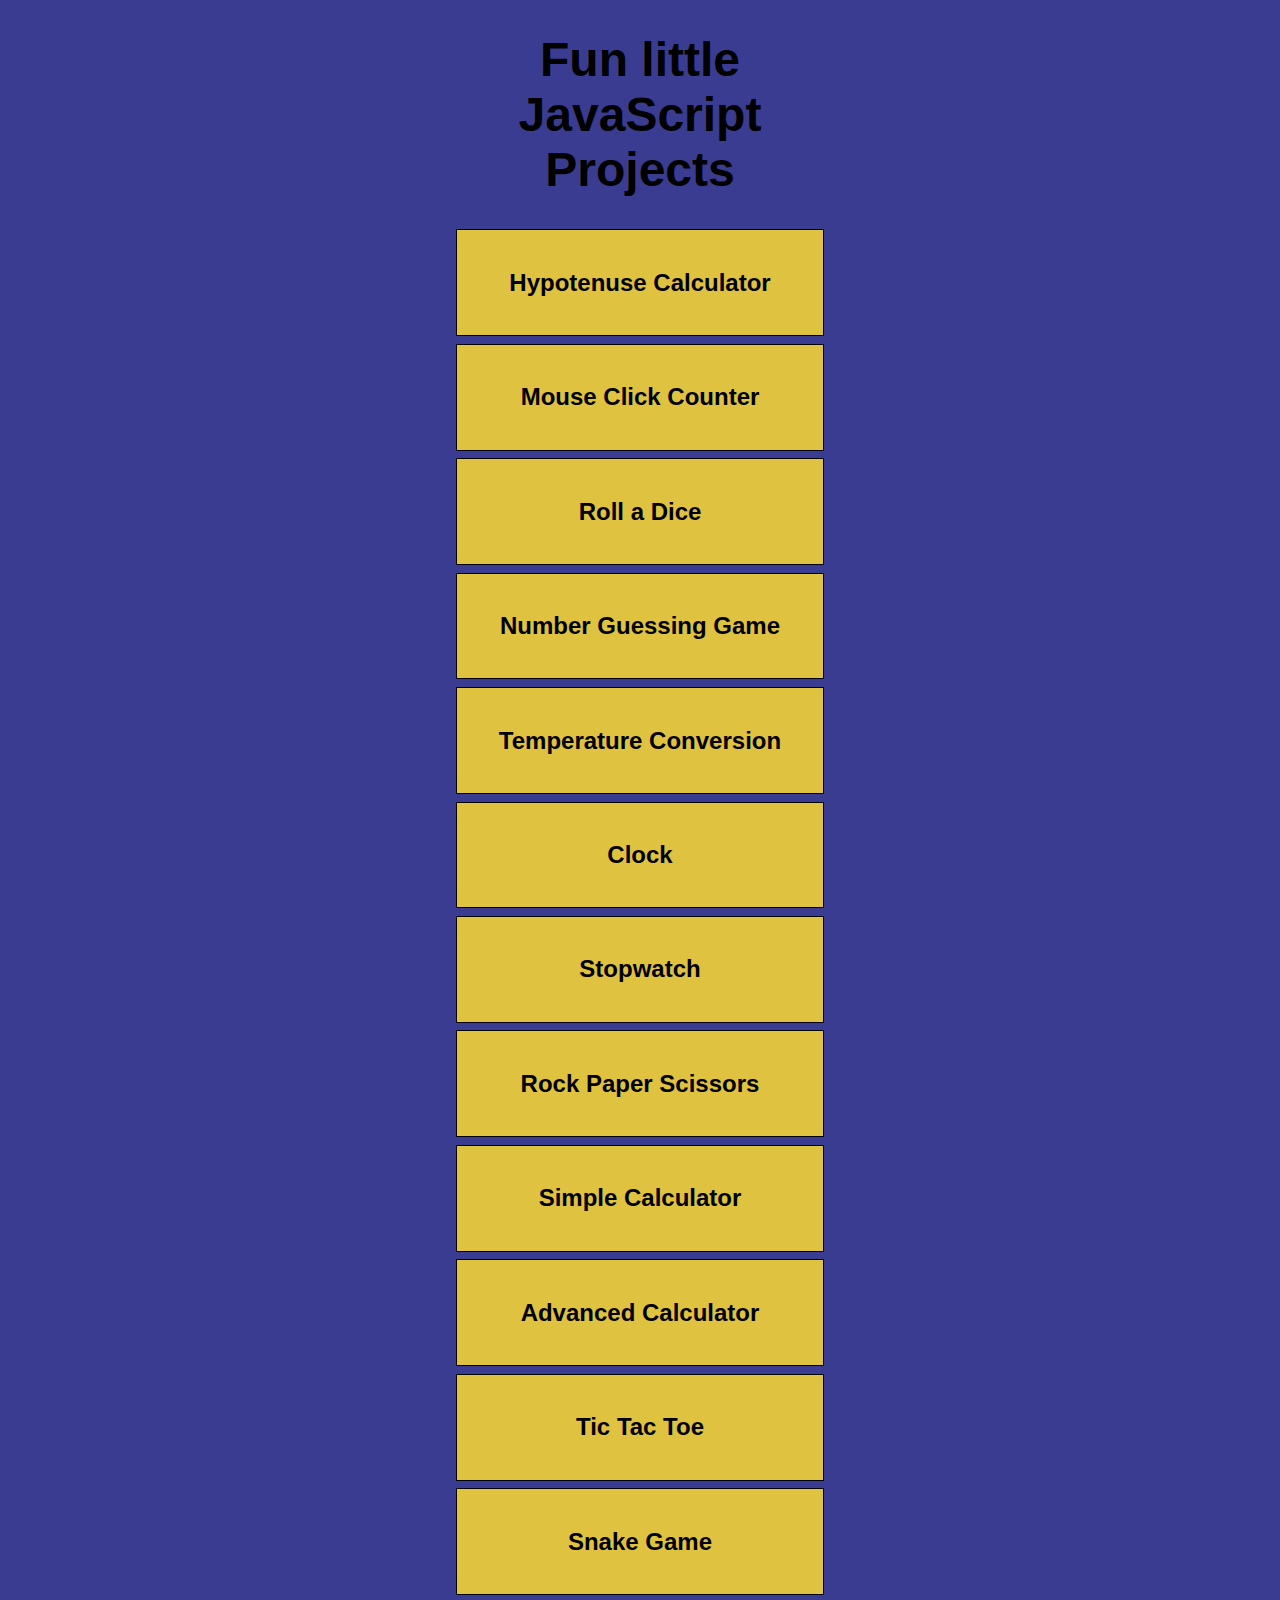
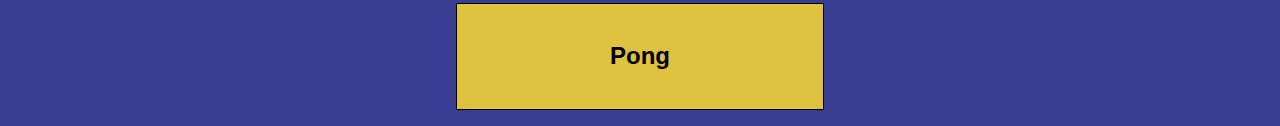
<file: index.html>
<!DOCTYPE html>
<html lang="pt-BR">
<head>
    <meta charset="UTF-8">
    <meta http-equiv="X-UA-Compatible" content="IE=edge">
    <meta name="viewport" content="width=device-width, initial-scale=1.0">
    <title>Fun Little JS Projects</title>
    <link rel="stylesheet" href="style.css">
</head>
<body>
    <h1>Fun little JavaScript Projects</h1>
    <ul>
        <li><a href="hypotenuse/">Hypotenuse Calculator</a></li>
        <li><a href="counter/">Mouse Click Counter</a></li>
        <li><a href="dice/">Roll a Dice</a></li>
        <li><a href="number/">Number Guessing Game</a></li>
        <li><a href="temperature/">Temperature Conversion</a></li>
        <li><a href="clock/">Clock</a></li>
        <li><a href="stopwatch/">Stopwatch</a></li>
        <li><a href="rps/">Rock Paper Scissors</a></li>
        <li><a href="simple_calculator">Simple Calculator</a></li>
        <li><a href="advanced_calculator">Advanced Calculator</a></li>
        <li><a href="tic_tac_toe">Tic Tac Toe</a></li>
        <li><a href="snake_game">Snake Game</a></li>
        <li><a href="pong">Pong</a></li>
    </ul>
</body>
</html>
</file>
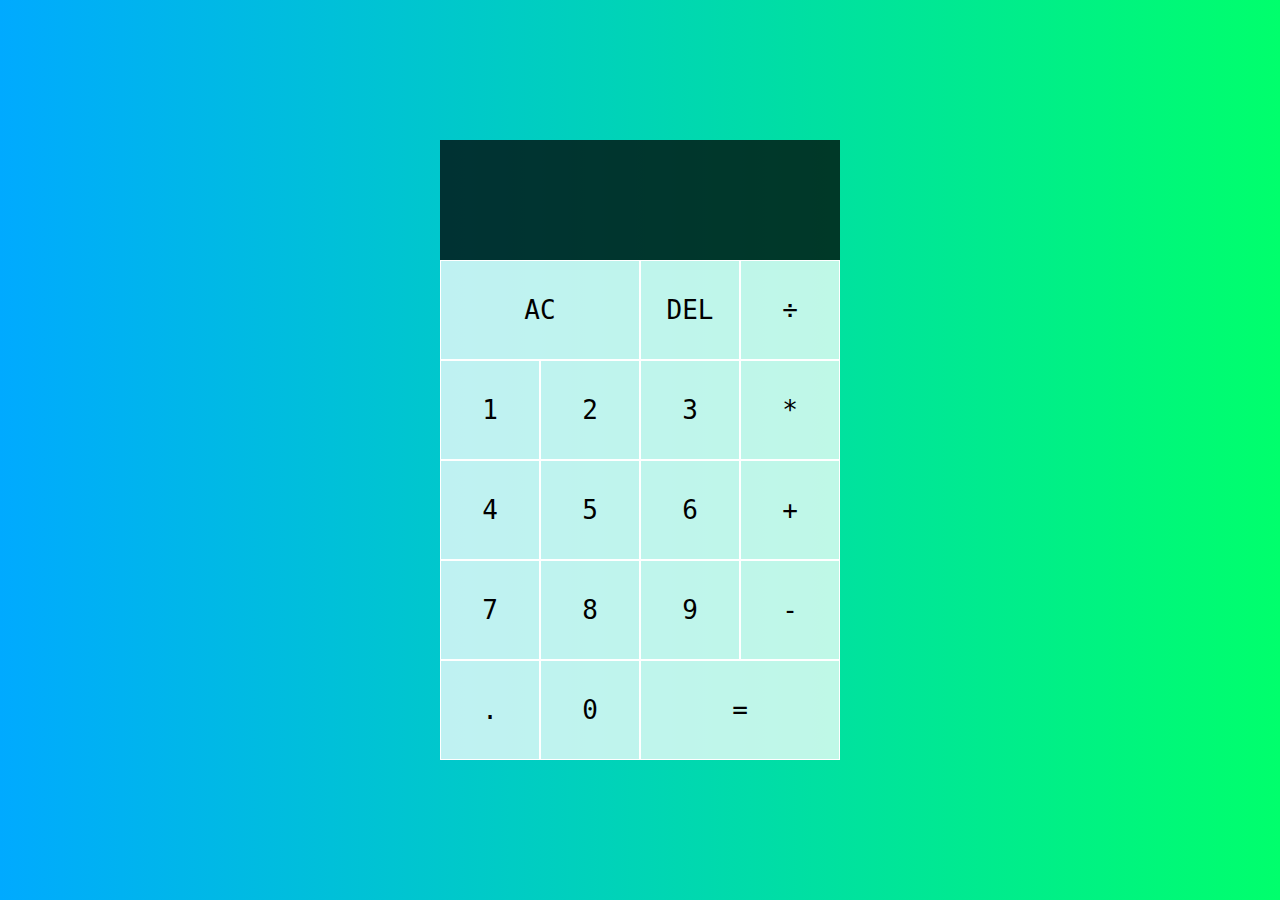
<file: advanced_calculator/index.html>
<!DOCTYPE html>
<html lang="pt-BR">
<head>
    <meta charset="UTF-8">
    <meta http-equiv="X-UA-Compatible" content="IE=edge">
    <meta name="viewport" content="width=device-width, initial-scale=1.0">
    <title>Advanced Calculator</title>
    <link rel="stylesheet" href="style.css">
</head>
<body>
    <div class="calculator-grid">
        <div class="output">
            <div data-previous-operand class="previous-operand"></div>
            <div data-current-operand class="current-operand"></div>
        </div>
        <button data-all-clear class="span-two">AC</button>
        <button data-delete>DEL</button>
        <button data-operation>÷</button>
        <button data-number>1</button>
        <button data-number>2</button>
        <button data-number>3</button>
        <button data-operation>*</button>
        <button data-number>4</button>
        <button data-number>5</button>
        <button data-number>6</button>
        <button data-operation>+</button>
        <button data-number>7</button>
        <button data-number>8</button>
        <button data-number>9</button>
        <button data-operation>-</button>
        <button data-number>.</button>
        <button data-number>0</button>
        <button data-equals class="span-two">=</button>
    </div>

    
    <script src="main.js"></script>
</body>
</html>
</file>
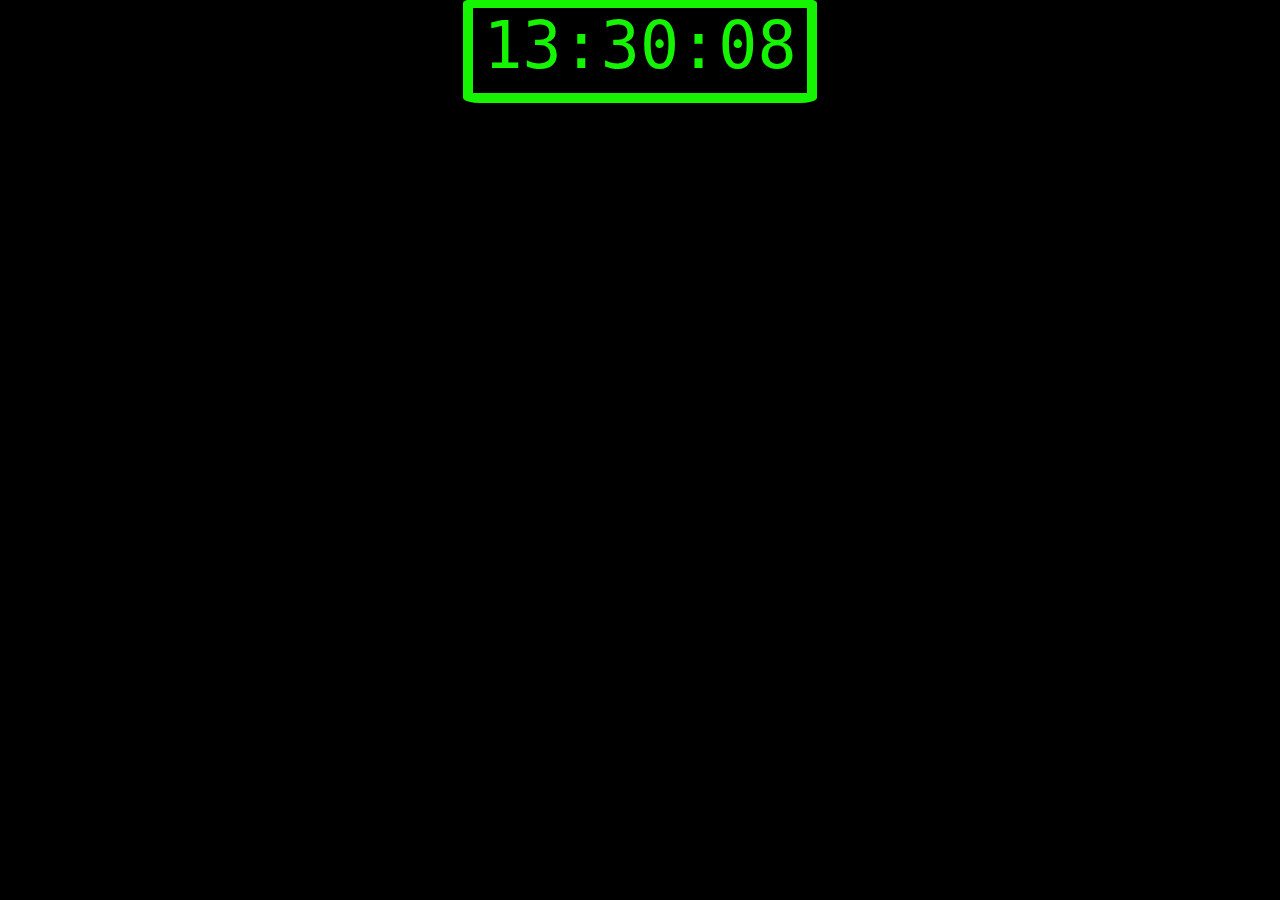
<file: clock/index.html>
<!DOCTYPE html>
<html lang="pt-BR">
<head>
    <meta charset="UTF-8">
    <meta http-equiv="X-UA-Compatible" content="IE=edge">
    <meta name="viewport" content="width=device-width, initial-scale=1.0">
    <title>Clock</title>
    <link rel="stylesheet" href="style.css">
</head>
<body>
    <label id="clock"></label>

    <script src="main.js"></script>
</body>
</html>
</file>
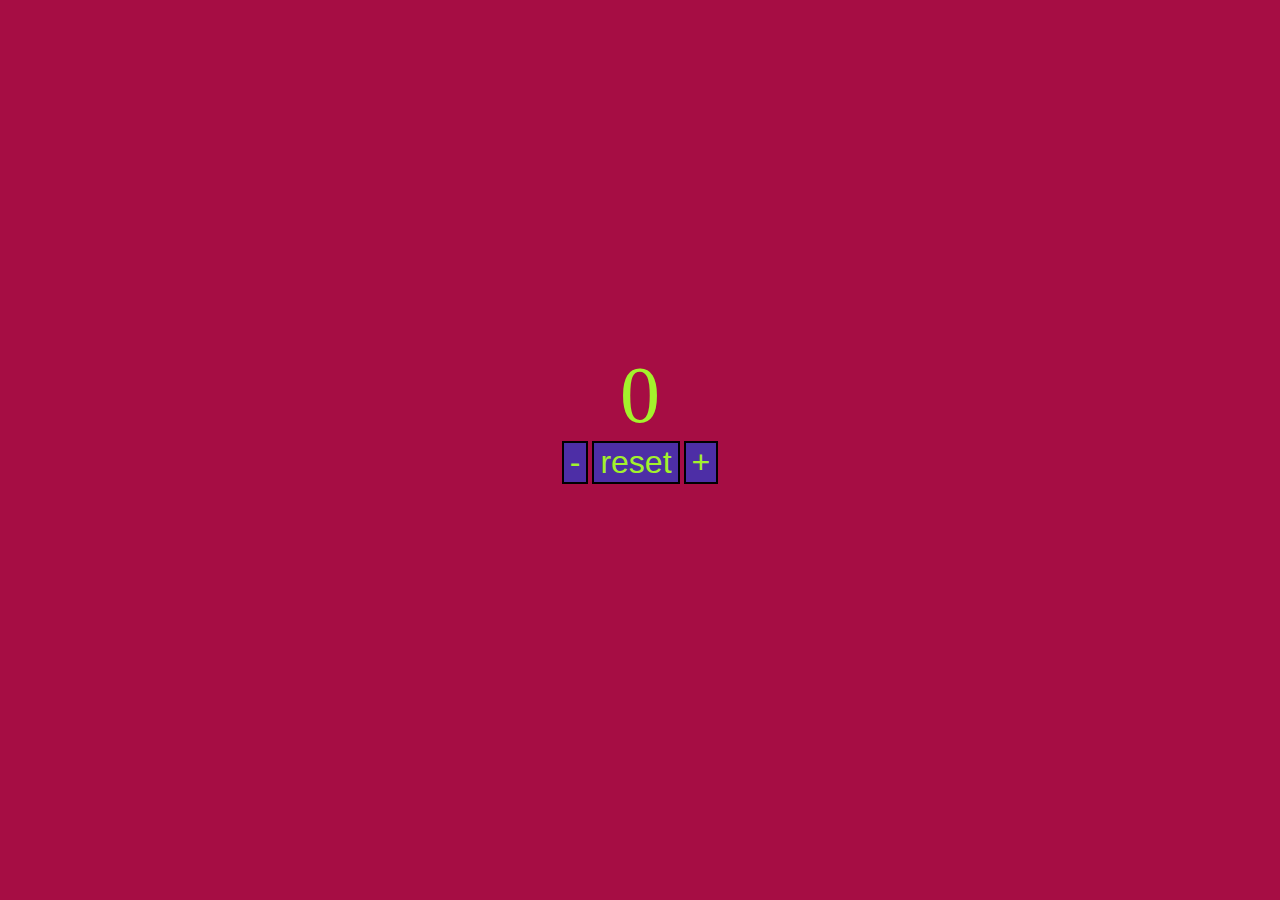
<file: counter/index.html>
<!DOCTYPE html>
<html lang="pt-BR">
<head>
    <meta charset="UTF-8">
    <meta http-equiv="X-UA-Compatible" content="IE=edge">
    <meta name="viewport" content="width=device-width, initial-scale=1.0">
    <title>Mouse Click Counter</title>
    <link rel="stylesheet" href="style.css">
</head>
<body>
    <div class="container">
        <label id="number">0</label><br>
        <button id="minus">-</button>
        <button id="reset">reset</button>
        <button id="plus">+</button>
        <script src="main.js"></script>
    </div>
</body>
</html>
</file>
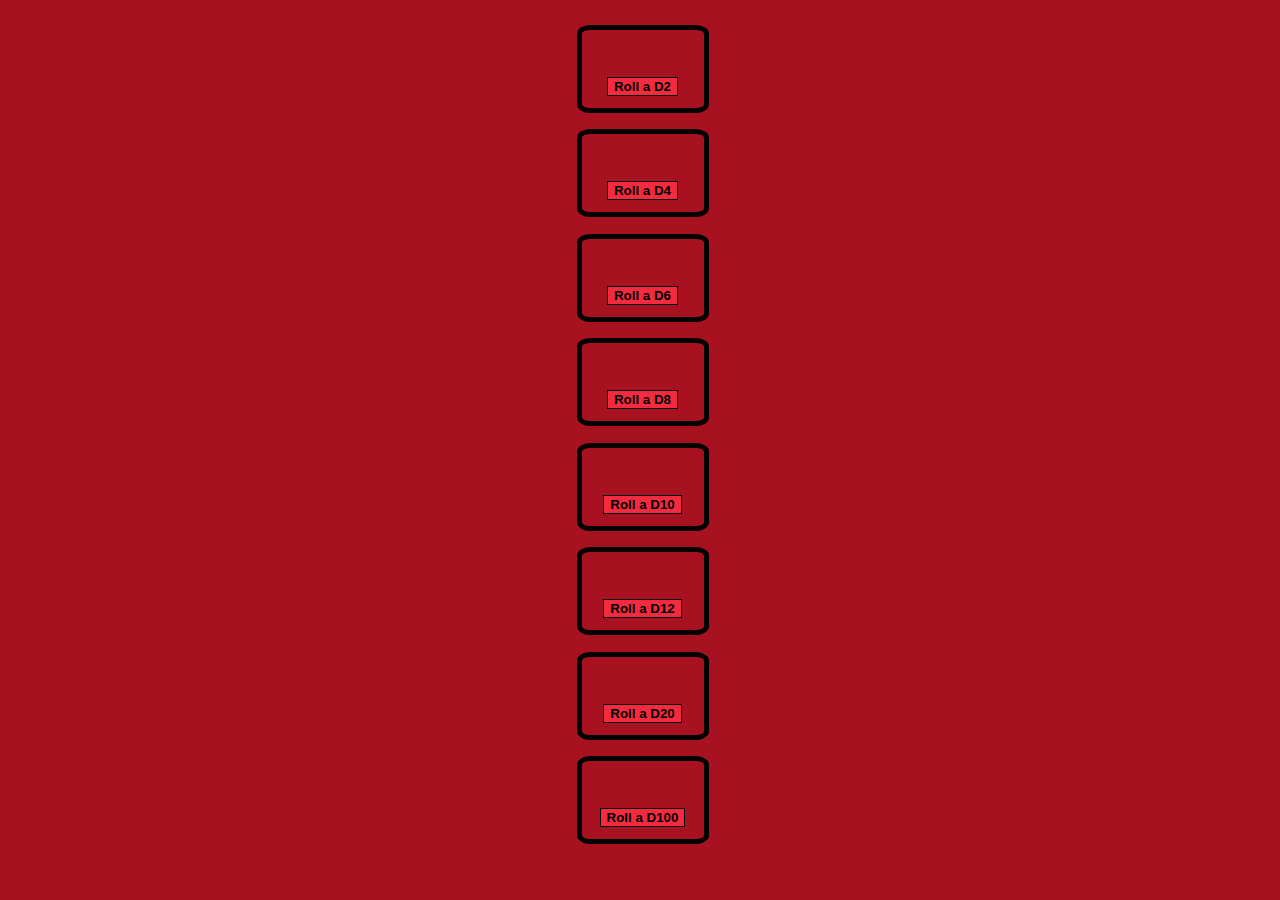
<file: dice/index.html>
<!DOCTYPE html>
<html lang="pt-BR">
<head>
    <meta charset="UTF-8">
    <meta http-equiv="X-UA-Compatible" content="IE=edge">
    <meta name="viewport" content="width=device-width, initial-scale=1.0">
    <title>Roll a Dice</title>
    <link rel="stylesheet" href="style.css">
</head>
<body>
    <div class="center">
        <div class="container">
            <label id="labeld2"></label><br>
            <button id="d2">Roll a D2</button>
        </div>
        <div class="container">
            <label id="labeld4"></label><br>
            <button id="d4">Roll a D4</button>
        </div>
        <div class="container">
            <label id="labeld6"></label><br>
            <button id="d6">Roll a D6</button>
        </div>
        <div class="container">
            <label id="labeld8"></label><br>
            <button id="d8">Roll a D8</button>
        </div>
        <div class="container">
            <label id="labeld10"></label><br>
            <button id="d10">Roll a D10</button>
        </div>
        <div class="container">
            <label id="labeld12"></label><br>
            <button id="d12">Roll a D12</button>
        </div>
        <div class="container">
            <label id="labeld20"></label><br>
            <button id="d20">Roll a D20</button>
        </div>
        <div class="container">
            <label id="labeld100"></label><br>
            <button id="d100">Roll a D100</button>
        </div>
    </div>

    <script src="main.js"></script>
</body>
</html>
</file>
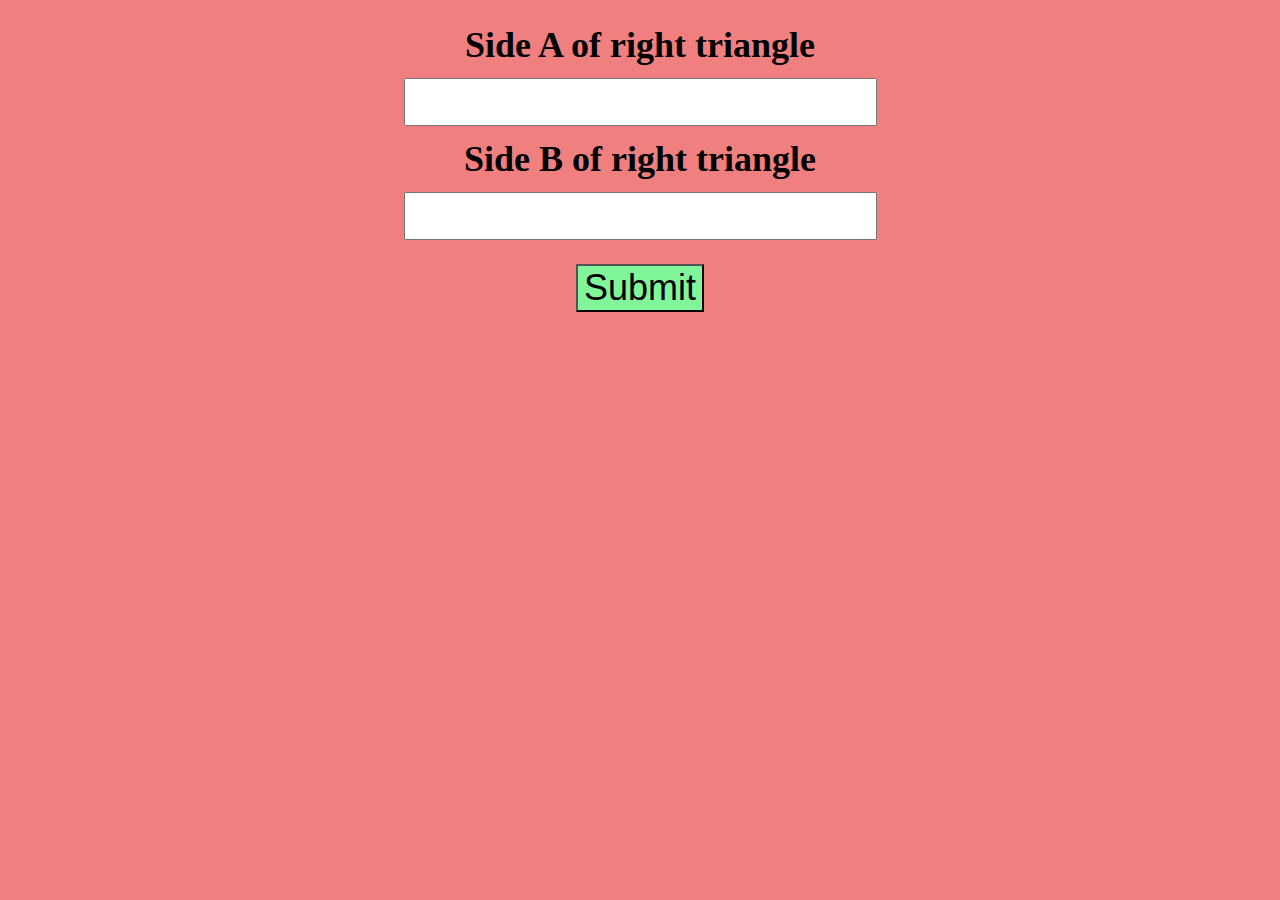
<file: hypotenuse/index.html>
<!DOCTYPE html>
<html lang="pt-BR">
<head>
    <meta charset="UTF-8">
    <meta http-equiv="X-UA-Compatible" content="IE=edge">
    <meta name="viewport" content="width=device-width, initial-scale=1.0">
    <title>Hypotenuse Calculator</title>
    <link rel="stylesheet" href="style.css">
</head>
<body>
    <label>Side A of right triangle</label><br>
    <input type="number" id="sideA"><br>
    <label>Side B of right triangle</label><br>
    <input type="number" id="sideB"><br>
    <button id="button">Submit</button><br>
    <label id="result"></label>

    <script src="main.js"></script>
</body>
</html>
</file>
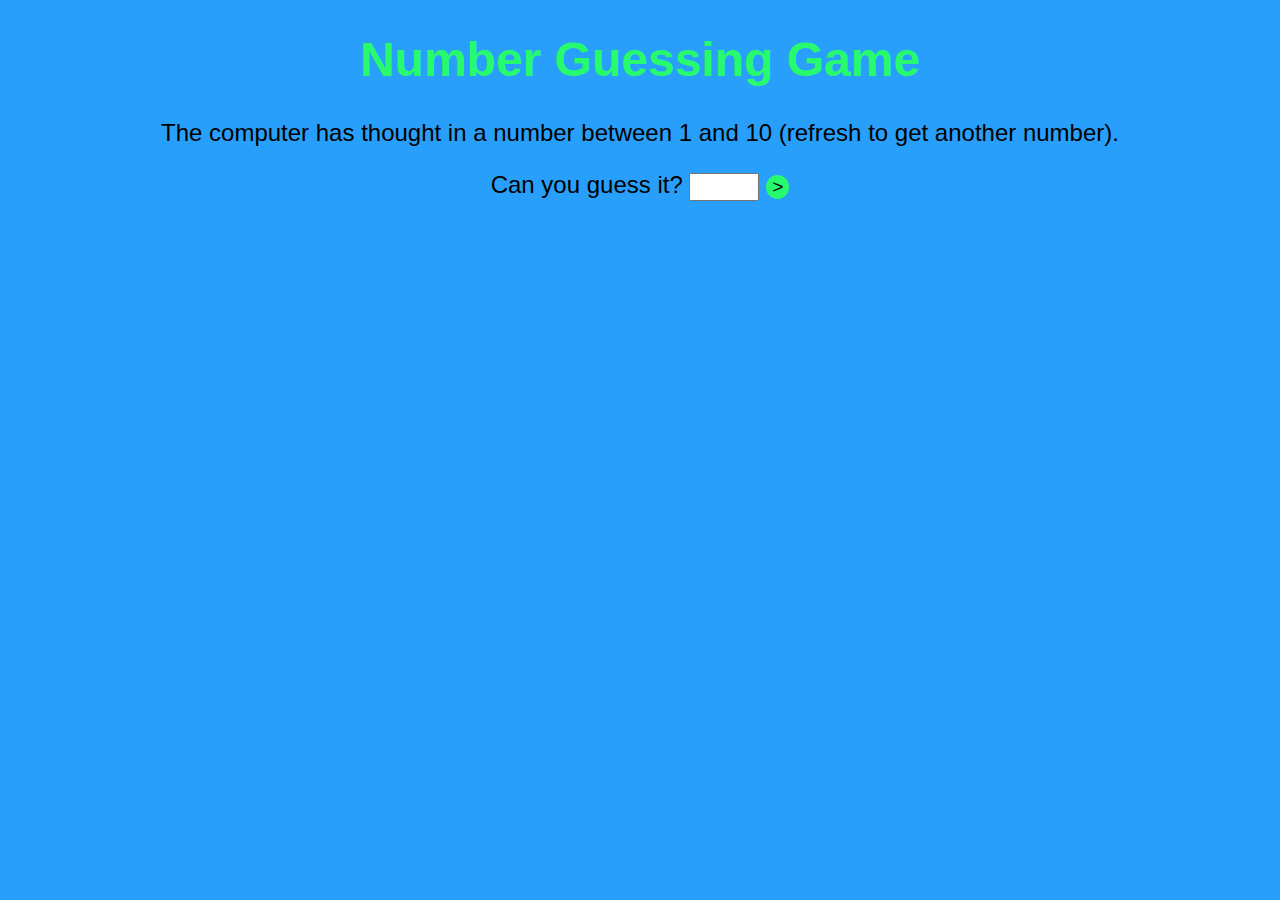
<file: number/index.html>
<!DOCTYPE html>
<html lang="pt-BR">
<head>
    <meta charset="UTF-8">
    <meta http-equiv="X-UA-Compatible" content="IE=edge">
    <meta name="viewport" content="width=device-width, initial-scale=1.0">
    <title>Number guessing game</title>
    <link rel="stylesheet" href="style.css">
</head>
<body>
    <h1>Number Guessing Game</h1>
    <p>The computer has thought in a number between 1 and 10 (refresh to get another number).</p>
    <label>Can you guess it?</label>
    <input id="number" type="number" min="1" max="10">
    <button id="button">></button>
    <p id="answer"></p>

    <script src="main.js"></script>
</body>
</html>
</file>
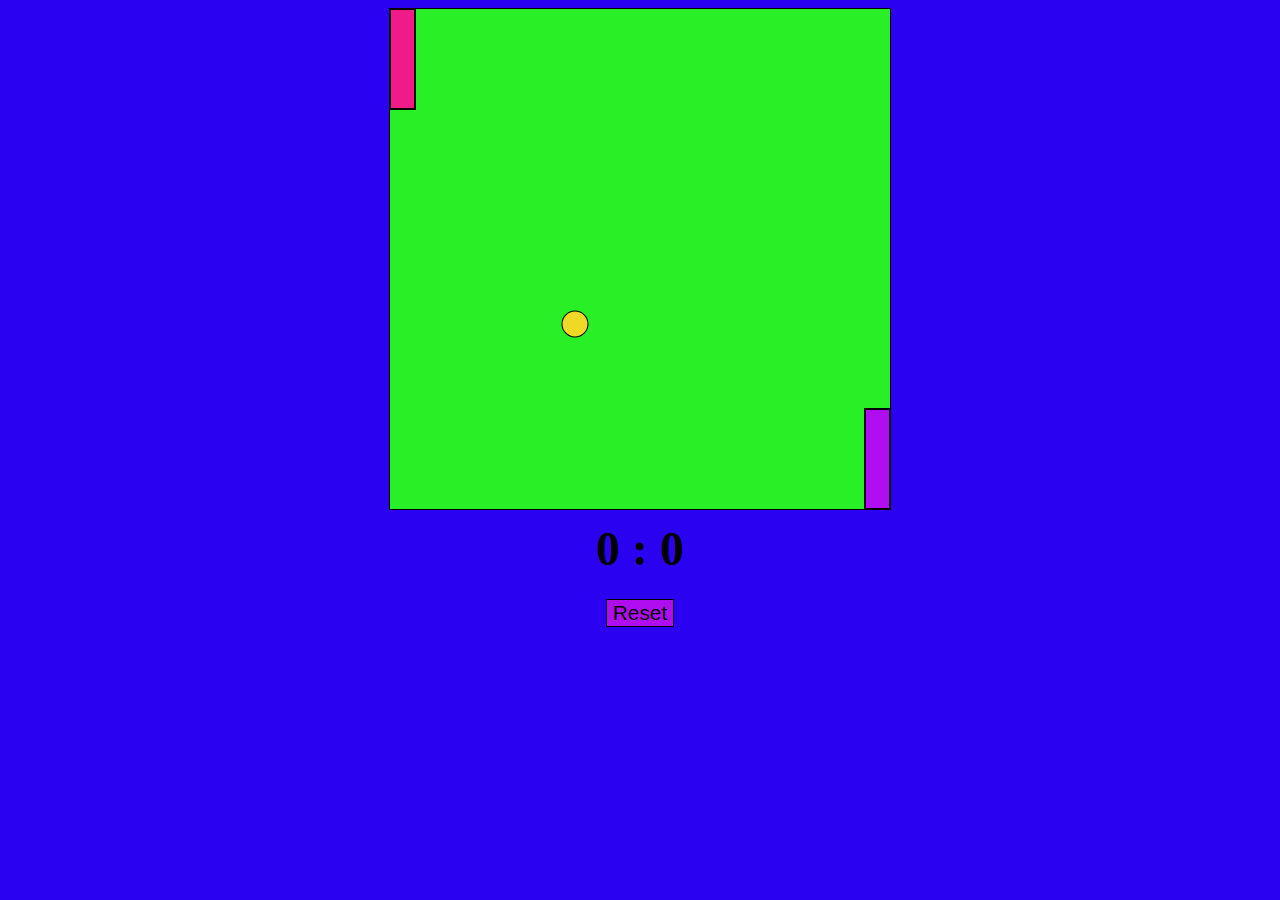
<file: pong/index.html>
<!DOCTYPE html>
<html lang="pt-BR">
<head>
    <meta charset="UTF-8">
    <meta http-equiv="X-UA-Compatible" content="IE=edge">
    <meta name="viewport" content="width=device-width, initial-scale=1.0">
    <title>Pong</title>
    <link rel="stylesheet" href="style.css">
</head>
<body>
    <div id="gameContainer">
        <canvas id="canvas" width="500" height="500"></canvas>
        <div id="scoreText">0 : 0</div>
        <button id="resetBtn">Reset</button>
    </div>
    
    <script src="main.js"></script>
</body>
</html>
</file>
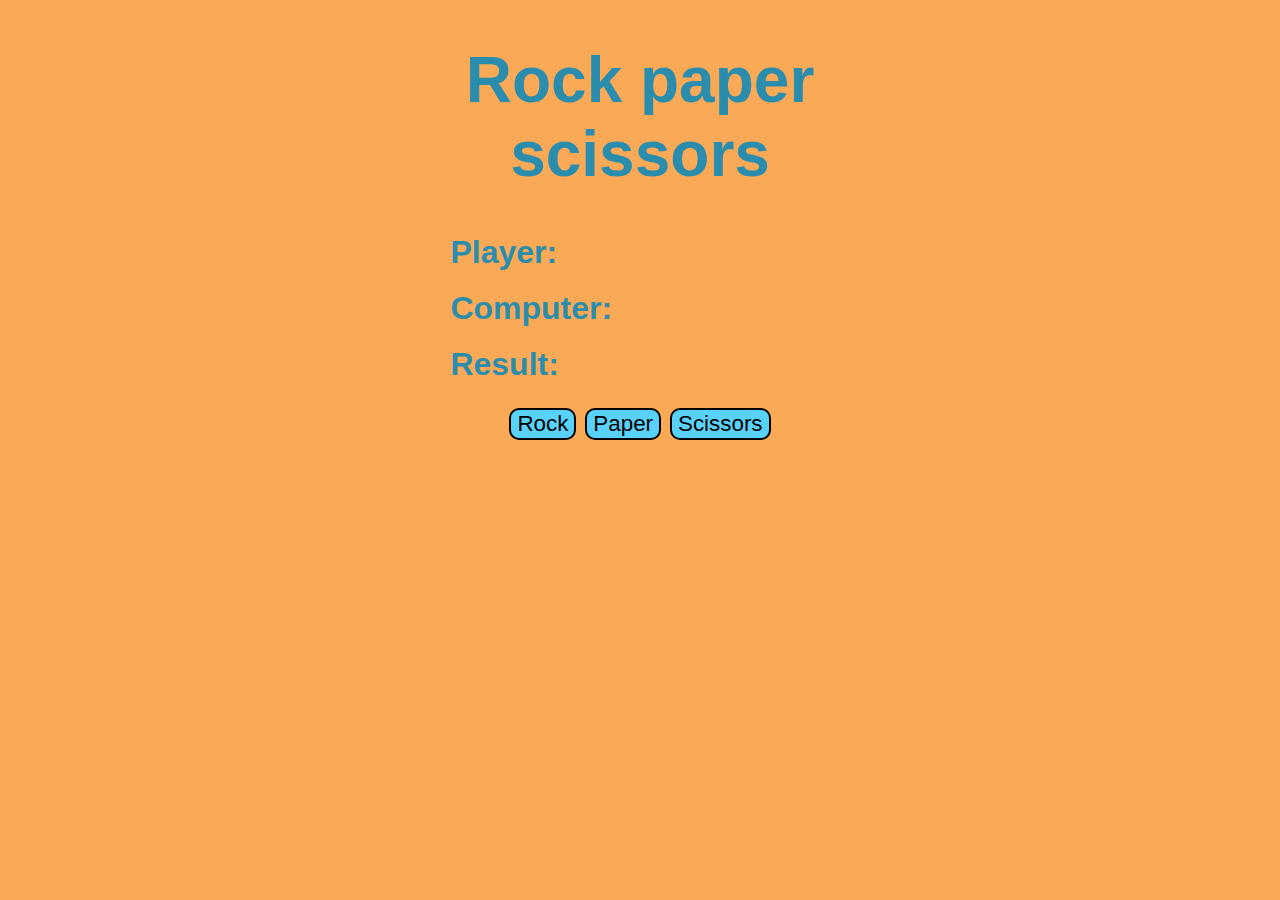
<file: rps/index.html>
<!DOCTYPE html>
<html lang="pt-BR">
<head>
    <meta charset="UTF-8">
    <meta http-equiv="X-UA-Compatible" content="IE=edge">
    <meta name="viewport" content="width=device-width, initial-scale=1.0">
    <title>Rock Paper Scissors</title>
    <link rel="stylesheet" href="style.css">
</head>
<body>
    <div class="container">
        <h1>Rock paper scissors</h1>
        <div class="labels">
            <label class="results">Player: <label id="playerText"></label></label><br>
            <label class="results">Computer: <label id="computerText"></label></label><br>
            <label class="results">Result: <label id="resultText"></label></label><br>
        </div>
        <button class="choice">Rock</button>
        <button class="choice">Paper</button>
        <button class="choice">Scissors</button>
    </div>

    <script src="main.js"></script>
</body>
</html>
</file>
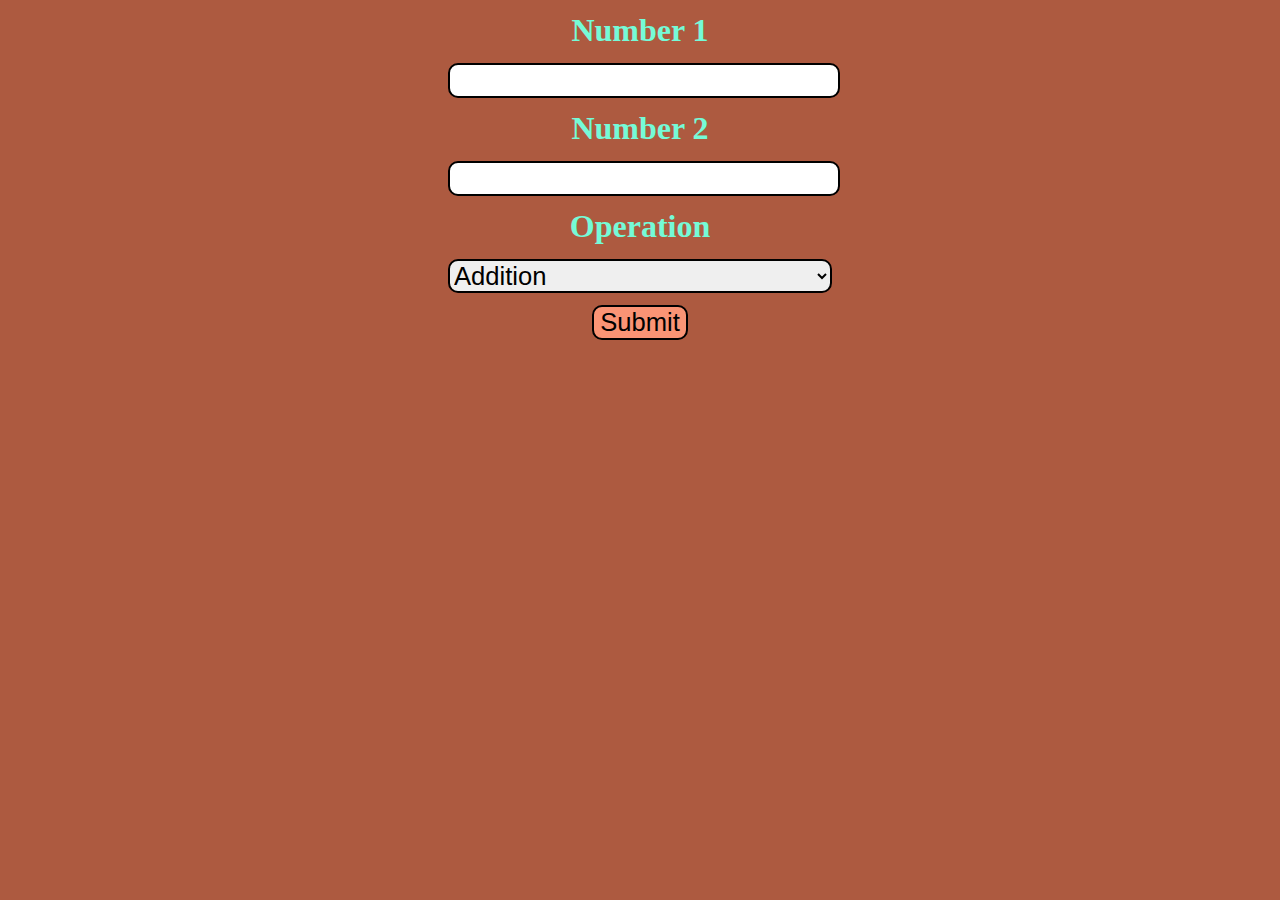
<file: simple_calculator/index.html>
<!DOCTYPE html>
<html lang="pt-BR">
<head>
    <meta charset="UTF-8">
    <meta http-equiv="X-UA-Compatible" content="IE=edge">
    <meta name="viewport" content="width=device-width, initial-scale=1.0">
    <title>Simple Calculator</title>
    <link rel="stylesheet" href="style.css">
</head>
<body>
    <label>Number 1</label>
    <input type="number" id="number1">
    <label>Number 2</label>
    <input type="number" id="number2">
    <label>Operation</label>
    <select id="operation">
        <option value="addition">Addition</option>
        <option value="subtraction">Subtraction</option>
        <option value="multiplication">Multiplication</option>
        <option value="division">Division</option>
        <option value="exponentiation">Exponentiation</option>
        <option value="sqrt">Square Root</option>
        <option value="percent">Percentage</option>
    </select><br>
    <button id="button">Submit</button>
    <label id="result"></label>


    <script src="main.js"></script>
</body>
</html>
</file>
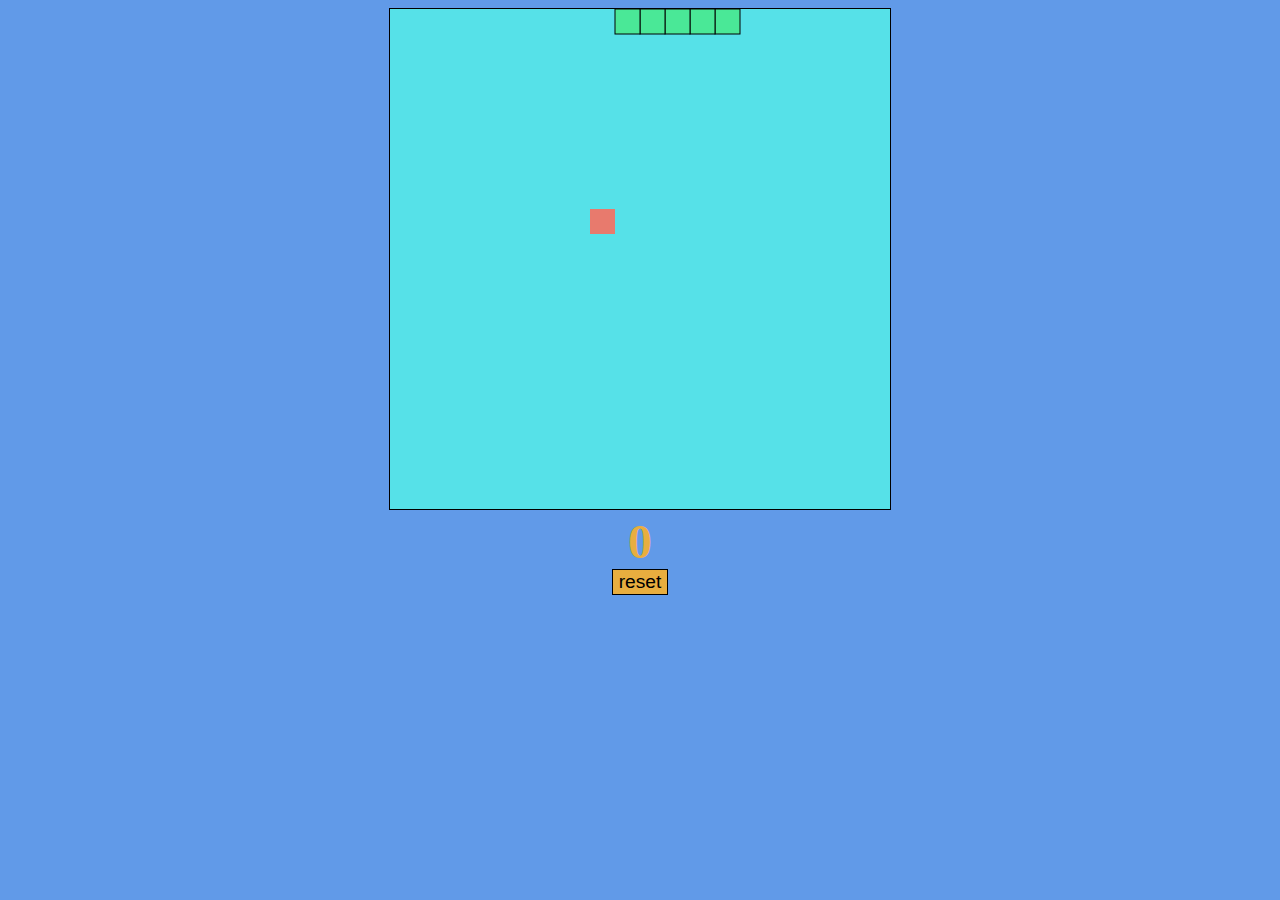
<file: snake_game/index.html>
<!DOCTYPE html>
<html lang="pt-BR">
<head>
    <meta charset="UTF-8">
    <meta http-equiv="X-UA-Compatible" content="IE=edge">
    <meta name="viewport" content="width=device-width, initial-scale=1.0">
    <title>Snake Game</title>
    <link rel="stylesheet" href="style.css">
</head>
<body>
    <div class="game-container">
        <canvas id="canvas" height="500" width="500"></canvas>
        <div id="score-text">0</div>
        <button id="reset-btn">reset</button>
    </div>

    <script src="main.js"></script>
</body>
</html>
</file>
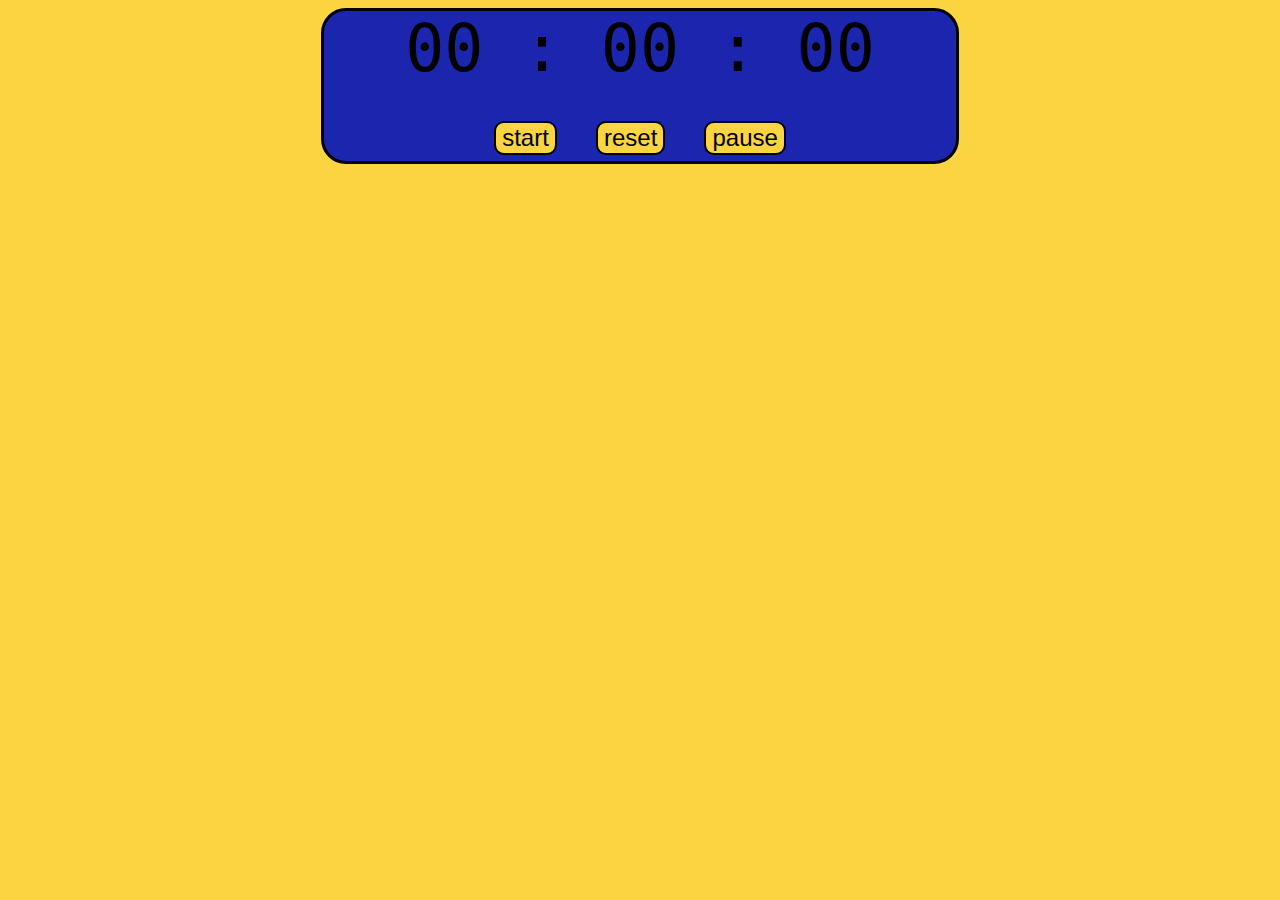
<file: stopwatch/index.html>
<!DOCTYPE html>
<html lang="pt-BR">
<head>
    <meta charset="UTF-8">
    <meta http-equiv="X-UA-Compatible" content="IE=edge">
    <meta name="viewport" content="width=device-width, initial-scale=1.0">
    <title>Stopwatch</title>
    <link rel="stylesheet" href="style.css">
</head>
<body>
    <div class="container">
        <label id="hours">00</label>
        <label>:</label>
        <label id="minutes">00</label>
        <label>:</label>
        <label id="seconds">00</label>
        <br>
        <button id="start">start</button>
        <button id="reset">reset</button>
        <button id="pause">pause</button>
    </div>

    <script src="main.js"></script>
</body>
</html>
</file>
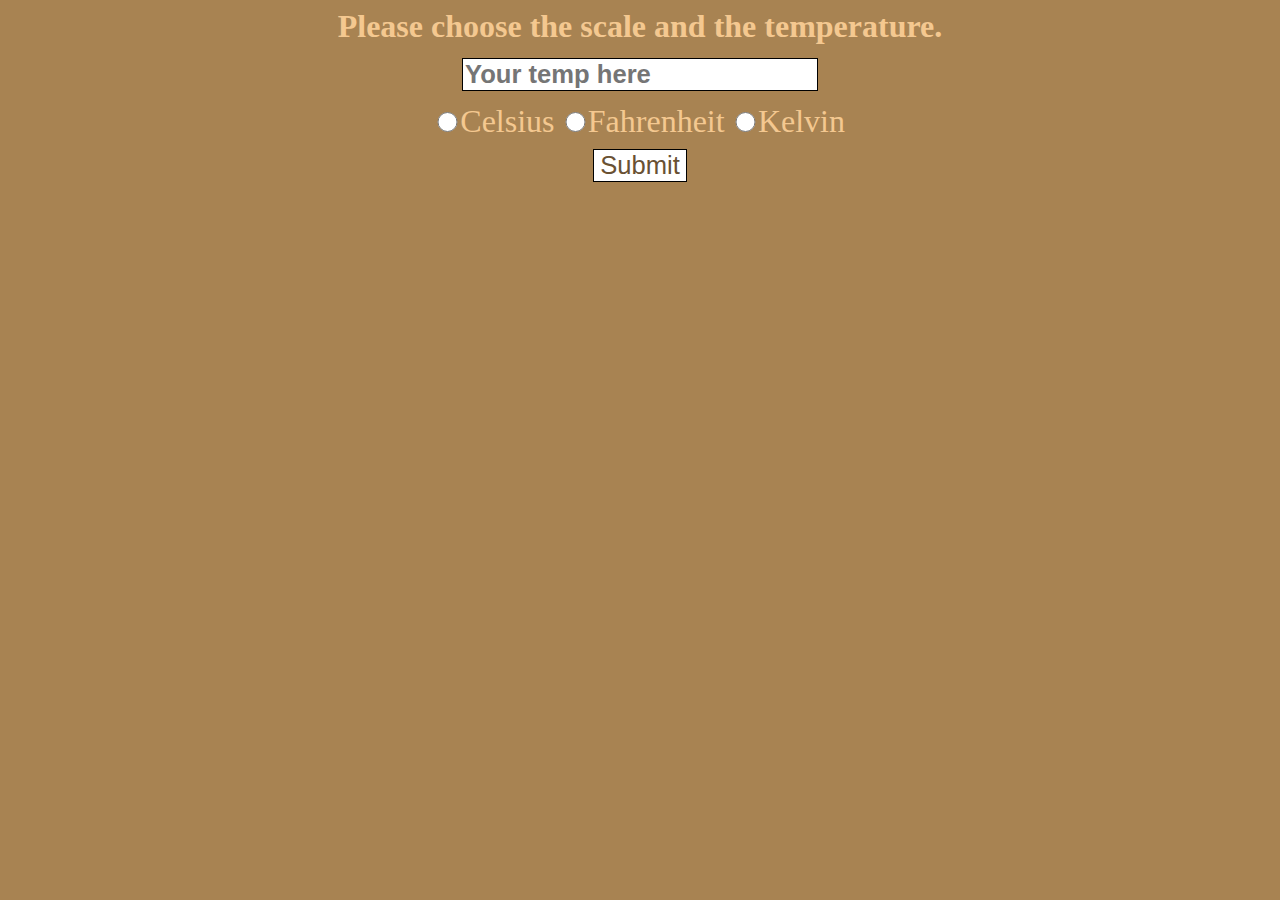
<file: temperature/index.html>
<!DOCTYPE html>
<html lang="pt-BR">
<head>
    <meta charset="UTF-8">
    <meta http-equiv="X-UA-Compatible" content="IE=edge">
    <meta name="viewport" content="width=device-width, initial-scale=1.0">
    <title>Temperature Conversion</title>
    <link rel="stylesheet" href="style.css">
</head>
<body>
    <label>Please choose the scale and the temperature.</label>

    <input type="number" id="temp" placeholder="Your temp here">
    <div>
        <input type="radio" name="scale" id="celsius">Celsius
        <input type="radio" name="scale" id="fahrenheit">Fahrenheit
        <input type="radio" name="scale" id="kelvin">Kelvin
    </div>
    <button id="button">Submit</button>

    <p id="result"></p>
    
    <script src="main.js"></script>
</body>
</html>
</file>
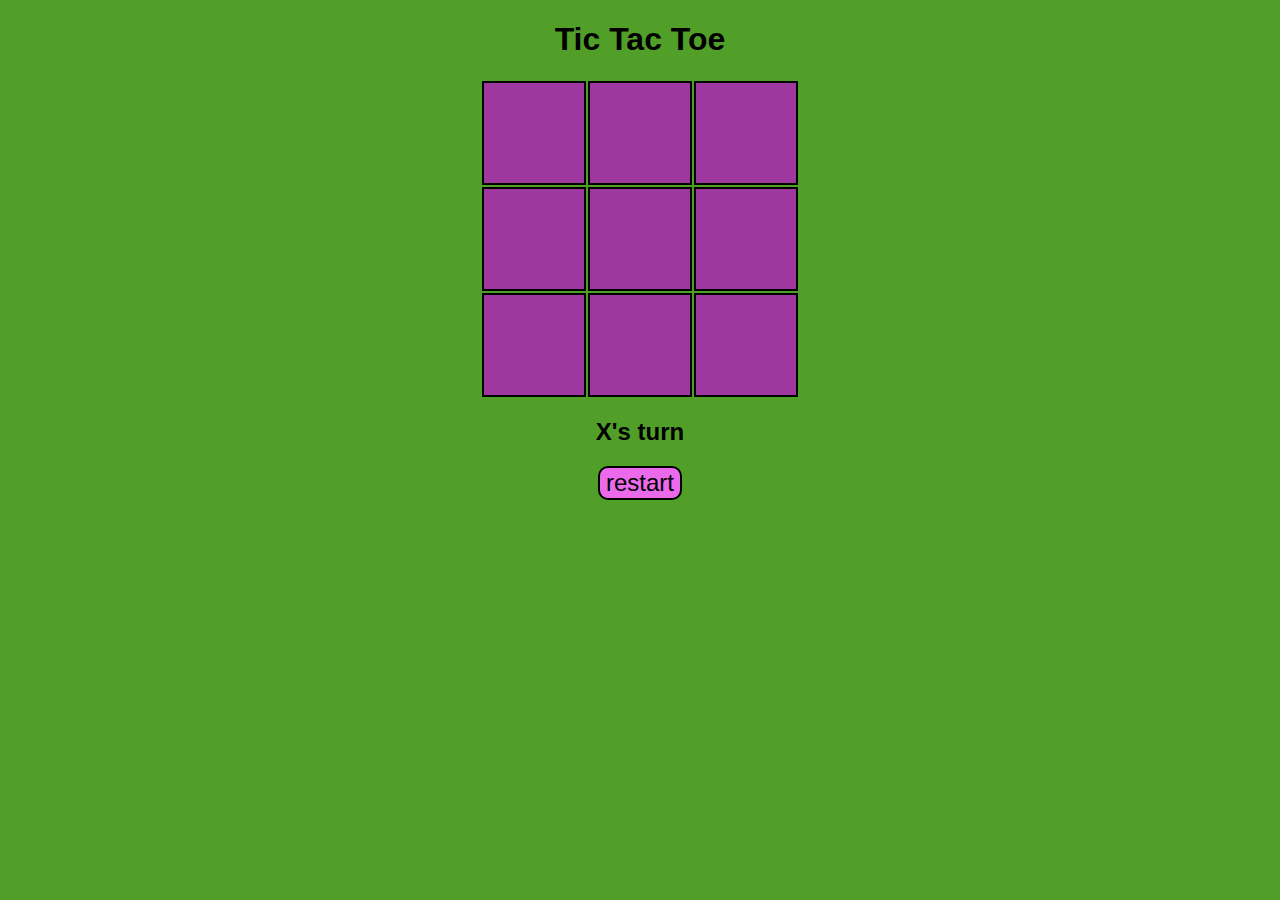
<file: tic_tac_toe/index.html>
<!DOCTYPE html>
<html lang="pt-BR">
<head>
    <meta charset="UTF-8">
    <meta http-equiv="X-UA-Compatible" content="IE=edge">
    <meta name="viewport" content="width=device-width, initial-scale=1.0">
    <title>Tic Tac Toe</title>
    <link rel="stylesheet" href="style.css">
</head>
<body>
    <div class="game-container">
        <h1>Tic Tac Toe</h1>
        <div class="cell-container">
            <div cell-index="0" class="cell"></div>
            <div cell-index="1" class="cell"></div>
            <div cell-index="2" class="cell"></div>
            <div cell-index="3" class="cell"></div>
            <div cell-index="4" class="cell"></div>
            <div cell-index="5" class="cell"></div>
            <div cell-index="6" class="cell"></div>
            <div cell-index="7" class="cell"></div>
            <div cell-index="8" class="cell"></div>
        </div>
        <h2 id="statusText"></h2>
        <button id="restart-btn">restart</button>
    </div>
    <script src="main.js"></script>
</body>
</html>
</file>
<file: style.css>
body {
    text-align: center;
    width: 30%;
    margin: 0 auto;
    background-color: #3A3C91;
    font-weight: 600;
    font-family:'Franklin Gothic Medium', 'Arial Narrow', Arial, sans-serif;
}

h1 {
    font-size: 3em;
}

a {
    text-decoration: none;
    color: #000;
}

a:visited {
    color: #000;
}

ul {
    list-style: none;
    padding: 0;
}

li {
    border: 1px solid #000;
    padding: 10%;
    margin: 2%;
    background-color: #E0C241;
    font-size: 1.5em;
}

li:hover {
    transform: scale(110%);
}

@media only screen and (max-width: 1000px) {
    body {
        width: 50%;
    }
}

@media only screen and (max-width: 600px) {
    body {
        width: 100%;
    }
}
</file>
<file: advanced_calculator/style.css>
*, *::before, *::after {
    box-sizing: border-box;
    font-family: monospace;
}

body {
    padding: 0;
    margin: 0;
    background: linear-gradient(to right, #00aaff, #00ff6c);
}

.calculator-grid {
    display: grid;
    justify-content: center;
    align-content: center;
    min-height: 100vh;
    grid-template-columns: repeat(4, 100px);
    grid-template-rows: minmax(120px, auto) repeat(5, 100px);
}

.calculator-grid > button {
    cursor: pointer;
    font-size: 2rem;
    border: 1px solid #fff;
    outline: none;
    background-color: rgba(255, 255, 255, .75);
}

.calculator-grid > button:hover {
    background-color: rgba(255, 255, 255, .90);
}

.span-two {
    grid-column: span 2;
}

.output {
    grid-column: 1 / -1;
    background-color: rgba(0, 0, 0, .75);
    display: flex;
    align-items: flex-end;
    justify-content: space-around;
    flex-direction: column;
    padding: 10px;
    word-wrap: break-word;
    word-break: break-all;
}

.output .previous-operand {
    color: rgba(255, 255, 255, .75);
    font-size: 1.5rem;
}

.output .current-operand {
    color: #fff;
    font-size: 2.5rem;
}
</file>
<file: clock/style.css>
body {
    text-align: center;
    font-family: monospace;
    font-size: 5em;
    color: #15F501;
    background-color: #000;
}

label {
    border: 10px solid #15F501;
    border-radius: 5%;
    padding: 0% 0.8% 0.8% 0.8%;
}
</file>
<file: counter/style.css>
body {
    text-align: center;
    background-color: #A60D44;
    color: #A3F22C;
}

button {
    color: #A3F22C;
    background-color: #4D2EA6;
    font-size: 2rem;
    cursor: pointer;
    border: 2px solid black;
}

button:hover {
    background-color: #4D2EE4;
    transform: scale(110%);
}

button:active {
    transform: scale(90%);
}

label {
    font-size: 5rem;
}

.container {  
    position: absolute;
    top: 50%;
    left: 50%;
    margin-top: -100px;
    margin-left: -100px;
    width: 200px;
    height: 200px;
}
</file>
<file: dice/style.css>
body {
    background-color: #A81120;
}

.container {
    border: 5px solid black;
    border-radius: 10%;
    padding: 10%;
    width: 100px;
    text-align: center;
    font-weight: 600;
    font-family: Arial, Helvetica, sans-serif;
    margin: 15%;
    font-size: 1.5rem;
}

.center {
    position: absolute;
    left: 50%;
    margin-left: -80px;
}

button {
    background-color: #F52A3E;
    border: 1px solid #000;
    font-weight: 600;
    cursor: pointer;
}

button:hover {
    background-color: #ff011b;
    transform: scale(110%);
}

button:active {
    transform: scale(90%);
}

label {
    color: #3DF567;
}
</file>
<file: hypotenuse/style.css>
* {
    font-size: 1.5rem;
    margin: 0.5rem;
}

body {
    text-align: center;
    background-color: lightcoral;
}

label {
    font-weight: bold;
}

button {
    background-color: #81F59A;
    cursor: pointer;
}

button:hover {
    background-color: #32F59A;
    transform: scale(110%);
}

button:active {
    transform: scale(90%);
}
</file>
<file: number/style.css>
body {
    text-align: center;
    background-color: #289FFA;
    font-size: 1.5em;
    font-family: Arial, Helvetica, sans-serif;
}

h1 {
    color: #28FA6E;
}

button {
    font-size: 0.8em;
    background-color: #28FA6E;
    border: none;
    border-radius: 50%;
    cursor: pointer;
}

button:hover {
    background-color: #0cfa5c;
    transform: scale(110%);
}

button:active {
    transform: scale(90%);
}

input {
    font-size: 0.8em;
}

#answer {
    font-weight: 600;
}
</file>
<file: rps/style.css>
body {
    background-color: #FAAA57;
    color: #2B8DAD;
    font-family: 'Gill Sans', 'Gill Sans MT', Calibri, 'Trebuchet MS', sans-serif;
}

.container {
    text-align: center;
    width: 30%;
    margin: 0 auto;
    font-size: 2em;
}

.labels {
    text-align: left;
}

.choice {
    font-size: 0.7em;
    background-color: #59D2FB;
    border: 2px solid #000;
    border-radius: 10px;
    cursor: pointer;
}

.choice:hover {
    background-color: #73DCFF;
    transform: scale(110%);
}

.choice:active {
    transform: scale(90%);
}

.results {
    display: inline-block;
    margin-bottom: 5%;
    font-weight: 600;
}

.results > label{
    color: #AD651A;
}
</file>
<file: simple_calculator/style.css>
body {
    text-align: center;
    width: 30%;
    margin: 0 auto;
    font-size: 2em;
    font-weight: 600;
    background-color: #AD5A40;
    color: #75FAD7;
}

label {
    display: block;
    margin: 3% 0% 3% 0%;
}

button {
    display: inline-block;
    margin-top: 3%;
    text-align: center;
    font-size: 0.8em;
    cursor: pointer;
    background-color: #FA9475;
    border: 2px solid #000;
    border-radius: 10px;
}

button:hover {
    background-color: #FFAB91;
    transform: scale(110%);
}

button:active {
    transform: scale(90%);
}

input {
    width: 100%;
    font-size: 0.8em;
    border: 2px solid #000;
    border-radius: 10px;
}

select {
    width: 100%;
    font-size: 0.8em;
    border: 2px solid #000;
    border-radius: 10px;
}

@media only screen and (max-width: 600px) {
    body {
      width: 90%;
    }
}
</file>
<file: snake_game/style.css>
body {
    background-color: #619AE8;
    font-weight: bold;
    color: #E8AE3F;
}

.game-container {
    text-align: center;
}

#canvas {
    border: 1px solid #000;
}

#score-text {
    font-size: 3rem;
}

#reset-btn {
    font-size: 1.2rem;
    background-color: #E8AE3F;
    border: 1px solid #000;
    cursor: pointer;
}

#reset-btn:hover {
    background-color: rgba(232, 174, 63, 0.9);
    transform: scale(120%);
}

#reset-btn:active {
    transform: scale(90%);
}
</file>
<file: stopwatch/style.css>
body {
    text-align: center;
    font-size: 5em;
    font-family: monospace;
    background-color: #FAD441;
}

button {
    font-size: 0.3em;
    background-color: #FAD441;
    border: 2px solid black;
    border-radius: 10px;
    cursor: pointer;
}

button:hover {
    background-color: #AD8C0A;
    transform: scale(110%);
}

button:active {
    transform: scale(90%);
}

.container {
    background-color: #1C25AD;
    border: 3px solid black;
    border-radius: 25px;
    width: 30%;
    margin: 0 auto;
}

@media only screen and (max-width: 1500px) {
    .container {
      width: 50%;
    }
}

@media only screen and (max-width: 900px) {
    body {
      font-size: 3em;
    }
}

@media only screen and (max-width: 600px) {
    .container {
        width: 100%;
    }
}
</file>
<file: temperature/style.css>
body {
    text-align: center;
    font-size: 2em;
    background-color: #A88352;
    color: #F4C890;
}

label {
    display: block;
    font-weight: 600;
    color: #F4C890;
}

input {
    font-size: 0.8em;
    margin: 1%;
    color: #695133;
    font-weight: 600;
    background-color: #fff;
    border: 1px solid #000;
}

input[type=radio] {
    border: 0px;
    width: 2%;
    height: 0.8em;
    margin: 0% 0% 1% 0%;
    cursor: pointer;
}

button {
    font-size: 0.8em;
    background-color: #fff;
    border: 1px solid black;
    color: #695133;
    cursor: pointer;
}

button:hover {
    background-color: rgb(218, 218, 218);
    transform: scale(110%);
}

button:active {
    transform: scale(90%);
}

p {
    font-weight: 600;
    color: #FFD296;
}
</file>
<file: tic_tac_toe/style.css>
body {
    background-color: #519E28;
    font-family: Arial, Helvetica, sans-serif;
}

.game-container {
    margin: 0 auto;
    text-align: center;
}

.cell-container {
    display: grid;
    grid-template-columns: auto auto auto;
    justify-content: center;
}

.cell {
    border: 2px solid #000;
    margin: 1px;
    height: 100px;
    width: 100px;
    line-height: 3em;
    font-size: 2rem;
    font-weight: 600;
    font-family: 'Gill Sans', 'Gill Sans MT', Calibri, 'Trebuchet MS', sans-serif;
    background-color: #9E379E;
    color: #97EB6A;
    cursor: pointer;
}

.cell:hover {
    transform: scale(105%);
}

.cell:active {
    transform: scale(90%);
}

#restart-btn {
    font-size: 1.5em;
    background-color: #EB6AEB;
    border: 2px solid #000;
    border-radius: 10px;
    cursor: pointer;
}

#restart-btn:hover {
    background-color: #FF8CFF;
    transform: scale(110%);
}

#restart-btn:active{
    transform: scale(90%);
}
</file>
<file: pong/style.css>
body {
    background-color: #2B02F0;
}

#gameContainer {
    text-align: center;
    font-weight: 600;
    font-size: 3rem;
}

#canvas {
    border: 1px solid #000;
}

#resetBtn {
    font-size: 1.3rem;
    background-color: #B00EF0;
    border: 1px solid #000;
    cursor: pointer;
}

#resetBtn:hover {
    transform: scale(110%);
    background-color: #b22fe6;
}

#resetBtn:active {
    transform: scale(90%);
}
</file>
